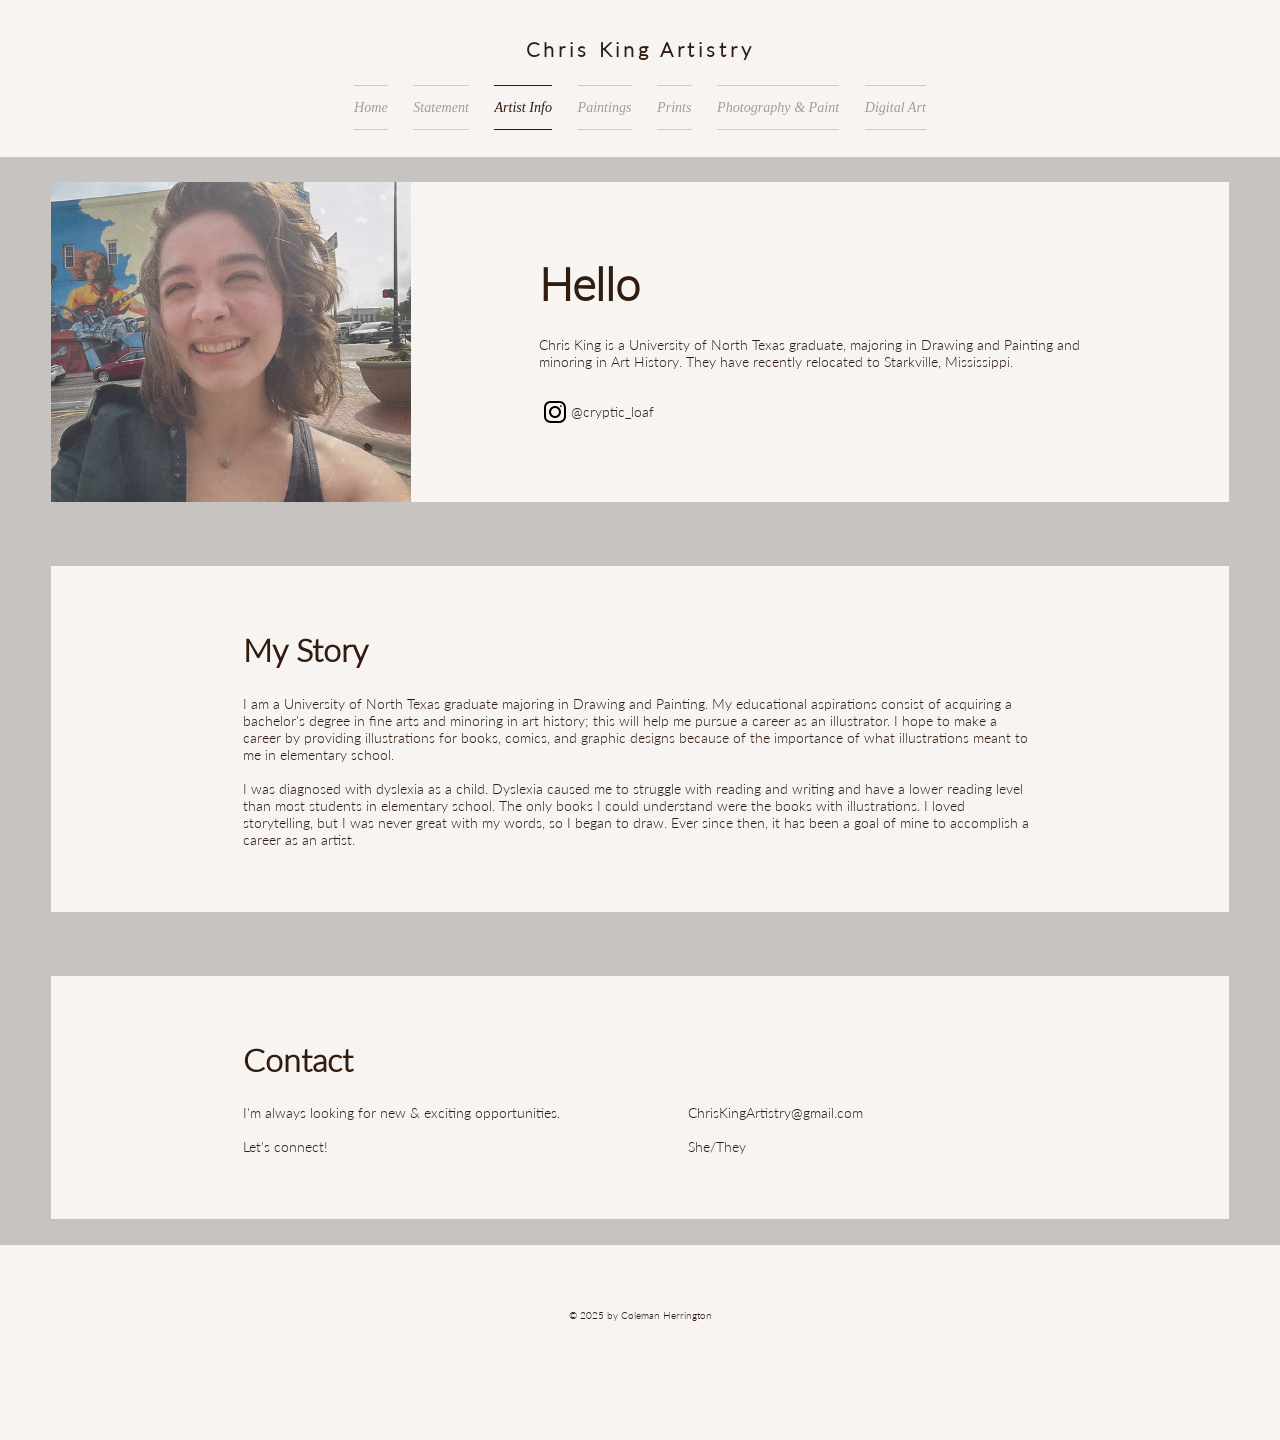
<file: artist_info.html>
<!DOCTYPE html>
<html lang="en">
<head>
    <meta charset="UTF-8">
    <meta name="viewport" content="width=device-width, initial-scale=1.0">
    <link rel="stylesheet" href="artist_info.css">
    <link rel="stylesheet" href="general.css">
    <link rel="icon" type="image/x-icon" href="images/favicon.ico">
    <title>Artist Info | Chris King Arts</title>
</head>
<body>
    
    <iframe src="header.html" title="header" id="header"></iframe>

    <main id="main-wrapper">

        <section id="hello">

            <img src="images/artist_info.png" id="hello-image">
            <div>
                <h1 id="hello-title">Hello</h1>
                <p id="hello-text">
                    Chris King is a University of North Texas graduate, 
                    majoring in Drawing and Painting and minoring in Art History. 
                    They have recently relocated to Starkville, Mississippi.
                </p>
                <a target="_blank" href="https://www.instagram.com/cryptic_loaf/" id="insta-link">
                    <img src="images/insta_icon.svg">
                    <p>@cryptic_loaf</p>
                </a>
            </div>

        </section>

        <section id="my-story">

            <h1 id="story-title">My Story</h1>
            <p>
                I am a University of North Texas graduate majoring in Drawing and Painting. 
                My educational aspirations consist of acquiring a bachelor's degree in 
                fine arts and minoring in art history; this will help me pursue a career 
                as an illustrator. I hope to make a career by providing illustrations for books, 
                comics, and graphic designs because of the importance of what illustrations 
                meant to me in elementary school.<br><br>
                
                I was diagnosed with dyslexia as a child. 
                Dyslexia caused me to struggle with reading and writing and have a 
                lower reading level than most students in elementary school. 
                The only books I could understand were the books with illustrations. 
                I loved storytelling, but I was never great with my words, so I began to draw. 
                Ever since then, it has been a goal of mine to accomplish a career as an artist.
            </p>

        </section>

        <section id="contact">

            <h1>Contact</h1>
            <div id="contact-div">
                <p>
                    I'm always looking for new & exciting opportunities.<br><br>
                    Let's connect!
                </p>
                <p>
                    <a target="_blank" href="mailto:chriskingartistry@gmail.com">
                        ChrisKingArtistry@gmail.com
                    </a><br><br>
                    She/They
                </p>
            </div>

        </section>

    </main>

    <iframe src="footer.html" title="footer" id="footer"></iframe>

</body>
</html>
</file>
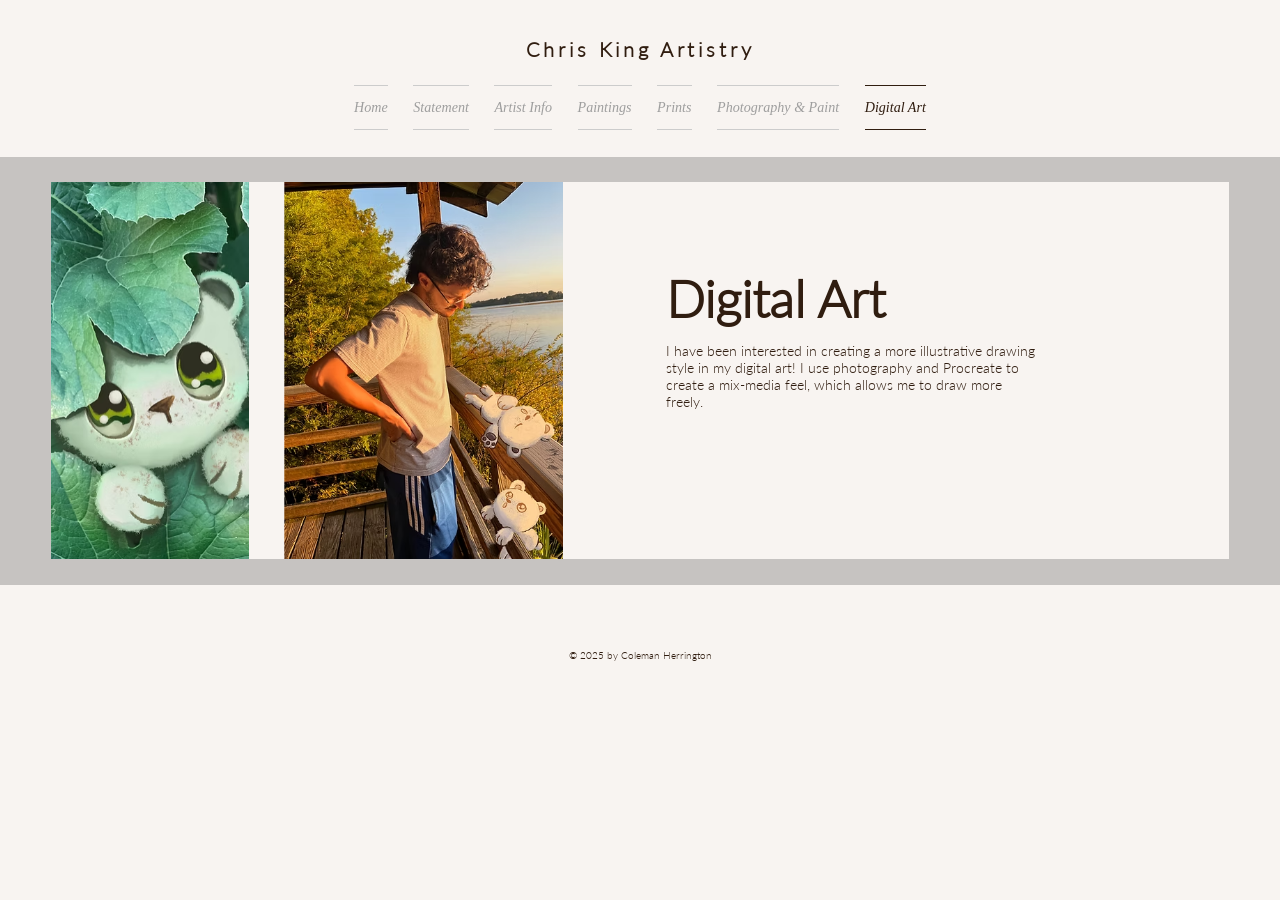
<file: digital.html>
<!DOCTYPE html>
<html lang="en">
<head>
    <meta charset="UTF-8">
    <meta name="viewport" content="width=device-width, initial-scale=1.0">
    <link rel="stylesheet" href="digital.css">
    <link rel="stylesheet" href="general.css">
    <link rel="icon" type="image/x-icon" href="images/favicon.ico">
    <title>Digital Art | Chris King Arts</title>
</head>
<body>
    
    <iframe src="header.html" title="header" id="header"></iframe>

    <main id="main-wrapper">

        <section id="desc-wrapper">

            <img src="images/digital_art.png" id="desc-image">

            <div id="text-div">
                <h1 id="desc-title">Digital Art</h1>
                <p id="desc-text">
                I have been interested in creating a more illustrative drawing style 
                in my digital art! I use photography and Procreate to create a mix-media feel, 
                which allows me to draw more freely.
            </p>
            </div>

        </section>

    </main>

    <iframe src="footer.html" title="footer" id="footer"></iframe>

</body>
</html>
</file>
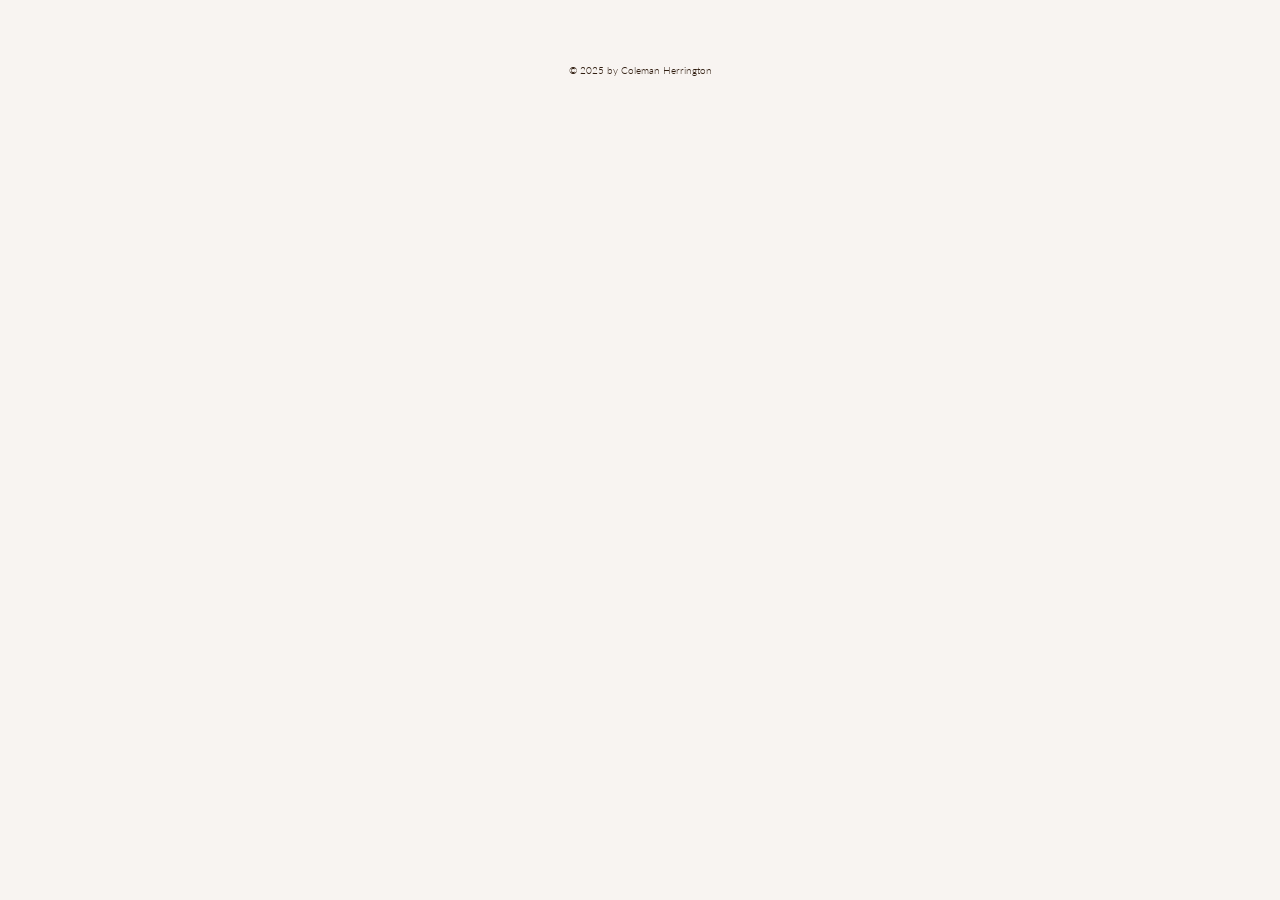
<file: footer.html>
<!DOCTYPE html>
<html lang="en">
<head>
    <meta charset="UTF-8">
    <meta name="viewport" content="width=device-width, initial-scale=1.0">
    <link rel="stylesheet" href="footer.css">
    <link rel="stylesheet" href="general.css">
</head>
<body>

    <section id="foot">© 2025 by Coleman Herrington</section>
    
</body>
</html>
</file>
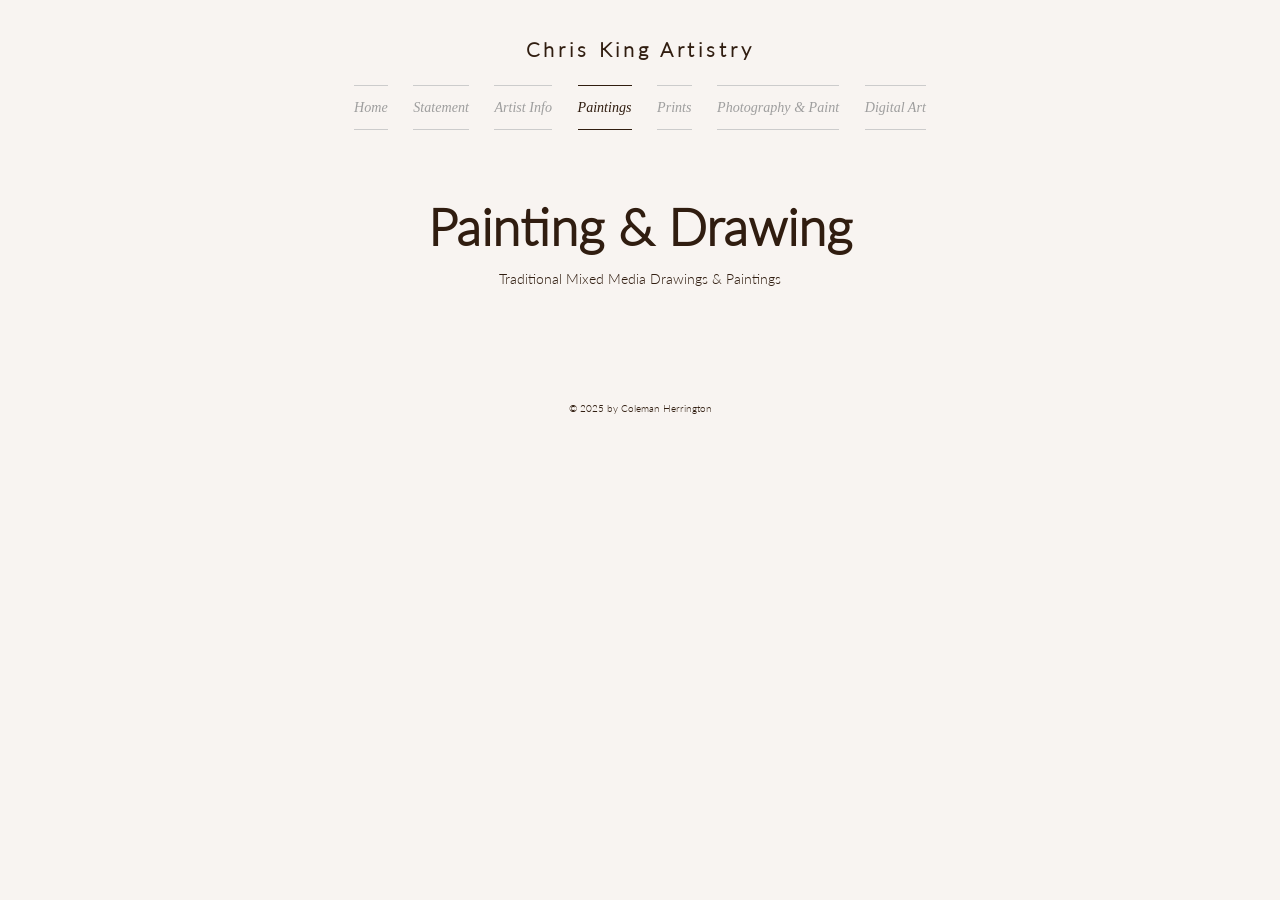
<file: paintings.html>
<!DOCTYPE html>
<html lang="en">
<head>
    <meta charset="UTF-8">
    <meta name="viewport" content="width=device-width, initial-scale=1.0">
    <link rel="stylesheet" href="page_desc.css">
    <link rel="stylesheet" href="general.css">
    <link rel="icon" type="image/x-icon" href="images/favicon.ico">
    <title>Paintings | Chris King Arts</title>
</head>
<body>
    
    <iframe src="header.html" title="header" id="header"></iframe>

    <main>

        <section id="desc-section">
            <h1 id="title">Painting & Drawing</h1>
            <p id="desc">Traditional Mixed Media Drawings & Paintings</p>
        </section>

    </main>

    <iframe src="footer.html" title="footer" id="footer"></iframe>

</body>
</html>
</file>
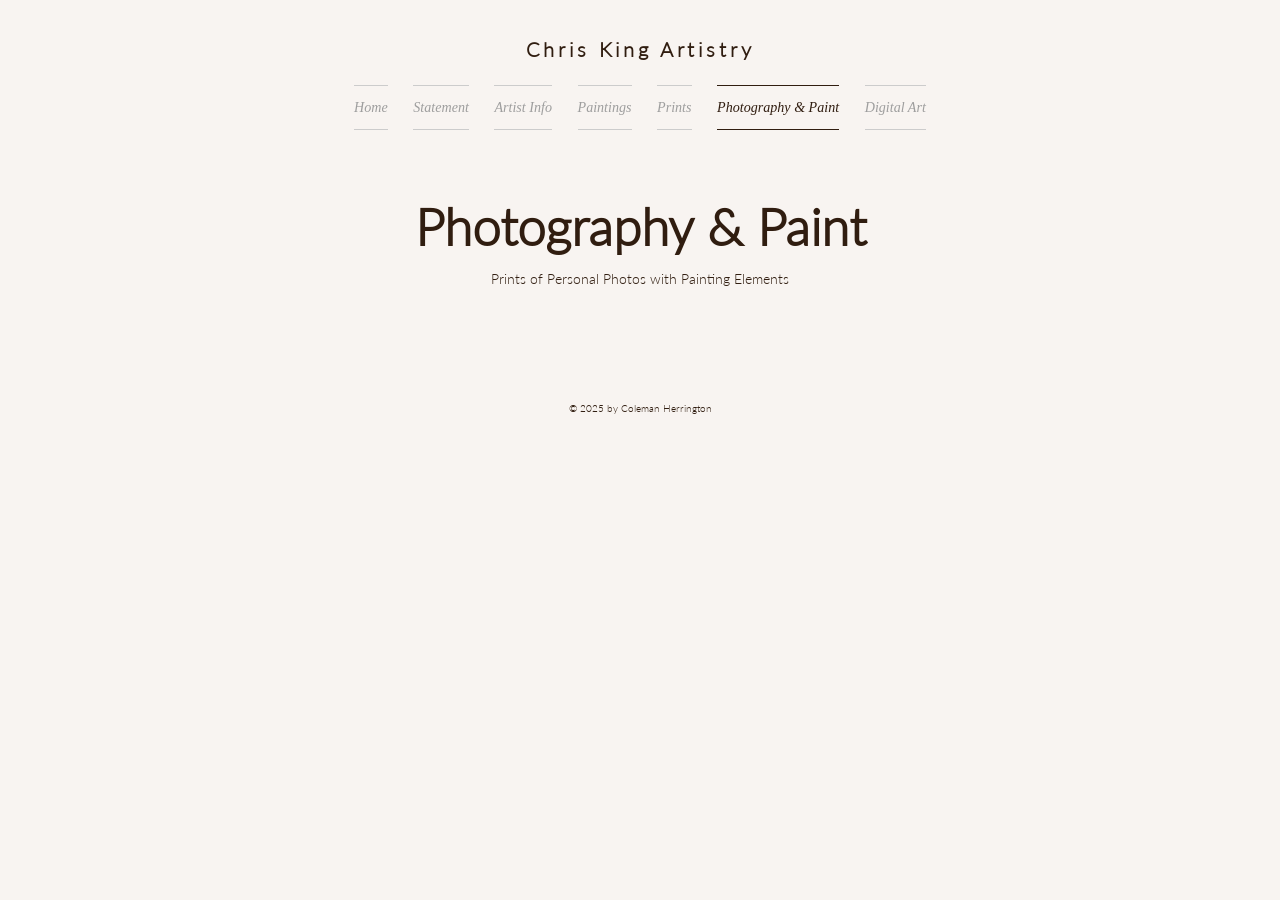
<file: photos.html>
<!DOCTYPE html>
<html lang="en">
<head>
    <meta charset="UTF-8">
    <meta name="viewport" content="width=device-width, initial-scale=1.0">
    <link rel="stylesheet" href="page_desc.css">
    <link rel="stylesheet" href="general.css">
    <link rel="icon" type="image/x-icon" href="images/favicon.ico">
    <title>Photography & Paint | Chris King Arts</title>
</head>
<body>
    
    <iframe src="header.html" title="header" id="header"></iframe>

    <section id="desc-section">
            <h1 id="title">Photography & Paint</h1>
            <p id="desc">Prints of Personal Photos with Painting Elements</p>
        </section>

    <iframe src="footer.html" title="footer" id="footer"></iframe>

</body>
</html>
</file>
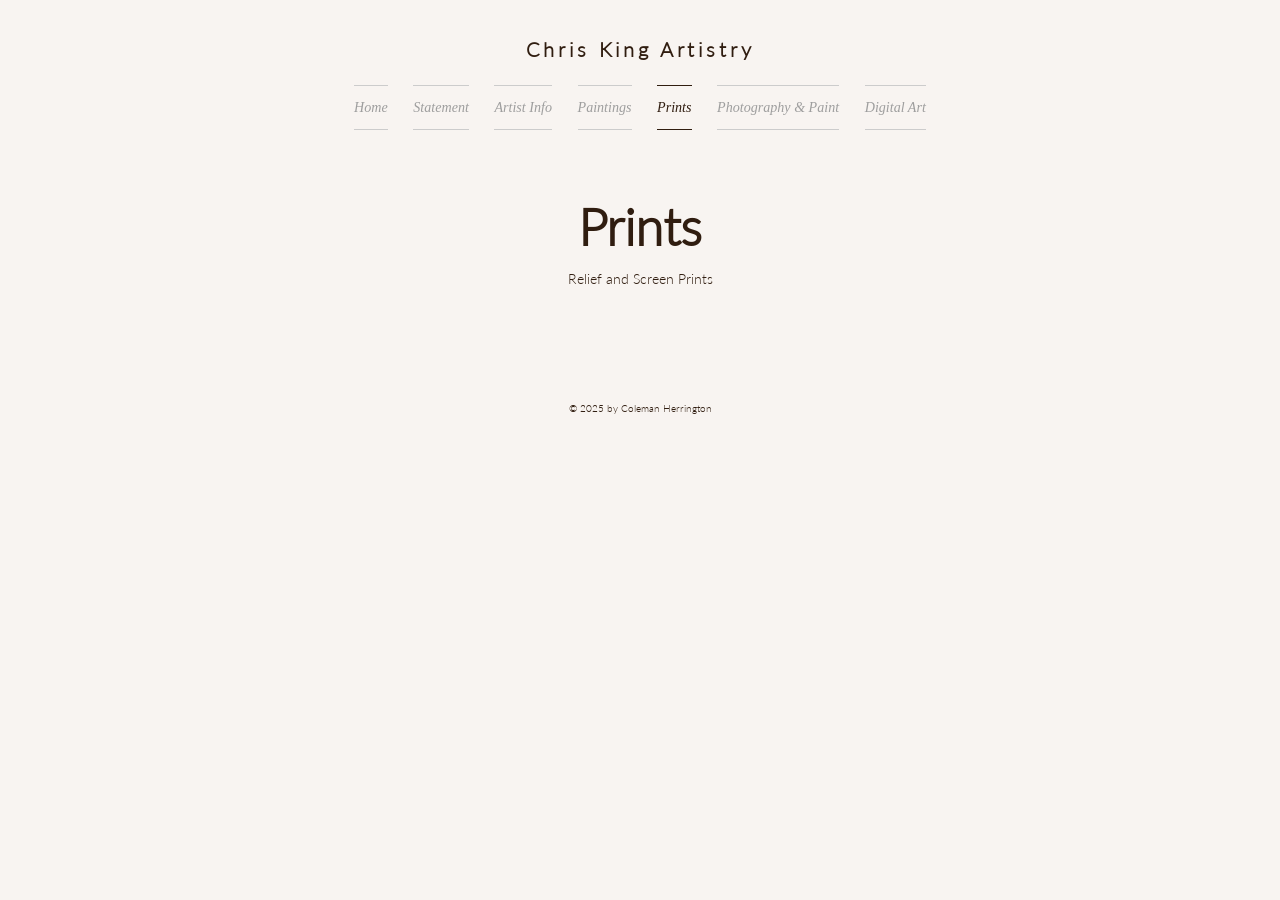
<file: prints.html>
<!DOCTYPE html>
<html lang="en">
<head>
    <meta charset="UTF-8">
    <meta name="viewport" content="width=device-width, initial-scale=1.0">
    <link rel="stylesheet" href="page_desc.css">
    <link rel="stylesheet" href="general.css">
    <link rel="icon" type="image/x-icon" href="images/favicon.ico">
    <title>Prints | Chris King Arts</title>
</head>
<body>
    
    <iframe src="header.html" title="header" id="header"></iframe>

    <main>

        <section id="desc-section">
            <h1 id="title">Prints</h1>
            <p id="desc">Relief and Screen Prints</p>
        </section>

    </main>

    <iframe src="footer.html" title="footer" id="footer"></iframe>

</body>
</html>
</file>
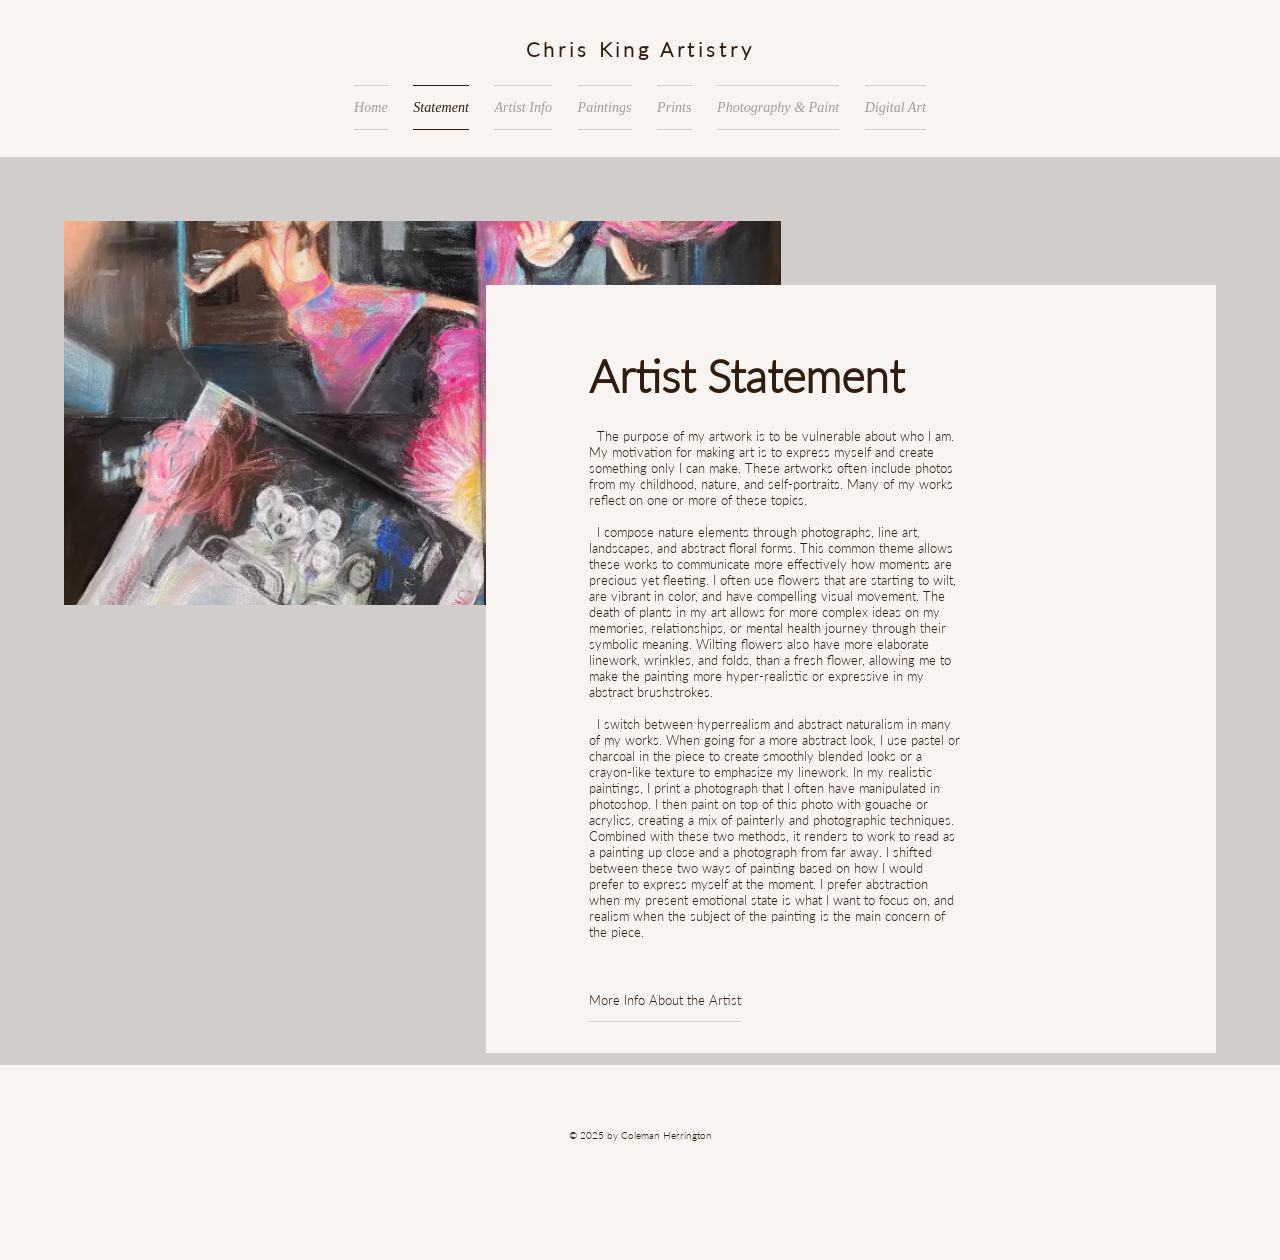
<file: statement.html>
<!DOCTYPE html>
<html lang="en">
<head>
    <meta charset="UTF-8">
    <meta name="viewport" content="width=device-width, initial-scale=1.0">
    <link rel="stylesheet" href="statement.css">
    <link rel="stylesheet" href="general.css">
    <link rel="icon" type="image/x-icon" href="images/favicon.ico">
    <title>Statement | Chris King Arts</title>
</head>
<body>
    
    <iframe src="header.html" title="header" id="header"></iframe>

    <main id="main-wrapper">

        <img src="images/Inner Child.png" id="inner-child">

        <section id="main-section">
            <h1 id="title">Artist Statement</h1>
            <p id="main-text">
                &nbsp;&nbsp;The purpose of my artwork is to be vulnerable about who I am. 
                My motivation for making art is to express myself and create something only I can make. 
                These artworks often include photos from my childhood, nature, and self-portraits. 
                Many of my works reflect on one or more of these topics.<br><br>

                &nbsp;&nbsp;I compose nature elements through photographs, line art, landscapes, 
                and abstract floral forms. This common theme allows these works to communicate 
                more effectively how moments are precious yet fleeting. I often use flowers that 
                are starting to wilt, are vibrant in color, and have compelling visual movement. 
                The death of plants in my art allows for more complex ideas on my memories, 
                relationships, or mental health journey through their symbolic meaning. 
                Wilting flowers also have more elaborate linework, wrinkles, and folds, 
                than a fresh flower, allowing me to make the painting more hyper-realistic or 
                expressive in my abstract brushstrokes.<br><br>

                &nbsp;&nbsp;I switch between hyperrealism and abstract naturalism in many of my works. 
                When going for a more abstract look, I use pastel or charcoal in the piece to 
                create smoothly blended looks or a crayon-like texture to emphasize my linework. 
                In my realistic paintings, I print a photograph that I often have manipulated in photoshop. 
                I then paint on top of this photo with gouache or acrylics, creating a mix of painterly and 
                photographic techniques. Combined with these two methods, it renders to work to read as a 
                painting up close and a photograph from far away. I shifted between these two ways of painting 
                based on how I would prefer to express myself at the moment. 
                I prefer abstraction when my present emotional state is what I want to focus on, and 
                realism when the subject of the painting is the main concern of the piece.
            </p>

            <a id="info-link" href="artist_info.html">More Info About the Artist</a>

        </section>

    </main>

    <iframe src="footer.html" title="footer" id="footer"></iframe>

</body>
</html>
</file>
<file: artist_info.css>
#main-wrapper {
    background-color: rgb(198, 195, 193);
    display: flex;
    flex-direction: column;
    padding: 2vw 4vw;
    gap: 5vw;
}

h1 {
    font-size: 2.5vw;
    margin-bottom: 2vw;
}

#hello {
    display: flex;
    align-items: center;
}
#hello div {
    margin: 0 10vw;
}
#hello-image {
    height: 25vw;
}
#hello-title {
    font-size: 3.5vw;
    margin-bottom: 2vw;
}
#hello-text {
    margin-bottom: 2vw;
}
#insta-link {
    display: flex;
    align-items: center;
}

#my-story {
    padding: 5vw 15vw;
}
#story-title {
}

#contact {
    padding: 5vw 15vw;
}
#contact-div {
    display: flex;
    gap: 10vw;
}
</file>
<file: general.css>
@font-face {
    font-family: 'lato light';
    src: url('lato/Lato-Light.ttf');
}

a:link {
  text-decoration: none;
}
a:visited {
  text-decoration: none;
}

/*  VARIABLES  */
:root {
    --background: rgb(248, 244, 241);
    --border: rgb(65, 65, 65);
    --border-unfocused: rgb(204, 204, 204);
    --text: rgb(48, 29, 16);
    --text-unfocused: rgb(158, 158, 158);
}
/*  GENERAL STYLES  */
* {
    background-color: var(--background);
    border-color: var(--border);
    color: var(--text);
    font-family: 'lato light';
    font-size: 1.1vw;
    margin: 0;
    padding: 0;
}

/*  MAKING THE IFRAME ELEMENT FIT  */
#header {
    border: none;
    width: 100%;
    height: 12vw;
}

#footer {
    border: none;
    width: 100%;
    height: 15vw;    
}
</file>
<file: digital.css>
#main-wrapper {
    background-color: rgb(198, 195, 193);
    padding: 2vw 4vw;
}
#desc-wrapper {
    display: flex;
    flex-direction: row;
    align-items: center;
}
#desc-image {
    width: 40vw;
}
#text-div {
    padding-left: 8vw;
    padding-right: 15vw;
    padding-bottom: 5vw;
}
#desc-title {
    font-size: 4vw;
    margin-bottom: 1vw;
}
</file>
<file: footer.css>
#foot {
    box-sizing: border-box;
    font-size: 0.8vw;
    height: 15vw;
    padding-top: 5vw;
    text-align: center;
}
</file>
<file: page_desc.css>
#desc-section {
    text-align: center;
    padding: 3vw;
    padding-bottom: 4vw;
}
#title {
    font-size: 4vw;
    margin-bottom: 1vw;
}
</file>
<file: statement.css>
/*  VARIABLES  */
:root {
    --background: rgb(248, 244, 241);
    --border: rgb(65, 65, 65);
    --border-unfocused: rgb(204, 204, 204);
    --text: rgb(48, 29, 16);
    --text-unfocused: rgb(158, 158, 158);
}

#main-wrapper {
    background-color: rgb(208, 205, 202);
    padding: 5vw;
    padding-bottom: 1vw;
    position: relative;
    height: 65vw;
}
#inner-child {
    width: 56vw;
    height: 30vw;
    object-fit: cover;
}
#main-section {
    position: absolute;
    top: 10vw;
    bottom: 1vw;
    right: 5vw;
    left: 38vw;
    padding-left: 8vw;
    padding-right: 20vw;
    padding-top: 5vw;
}
#title {
    font-size: 3.5vw;
    margin-bottom: 2vw;
}
#main-text {
    font-size: 1vw;
    margin-bottom: 4vw;
}
#info-link {
    cursor: pointer;
    border-bottom: 0.15vw solid var(--border-unfocused);
    font-size: 1vw;
    padding-bottom: 1vw;
    transition: 0.4s;
}
#info-link:hover {
    border-color: var(--border);
}
</file>
